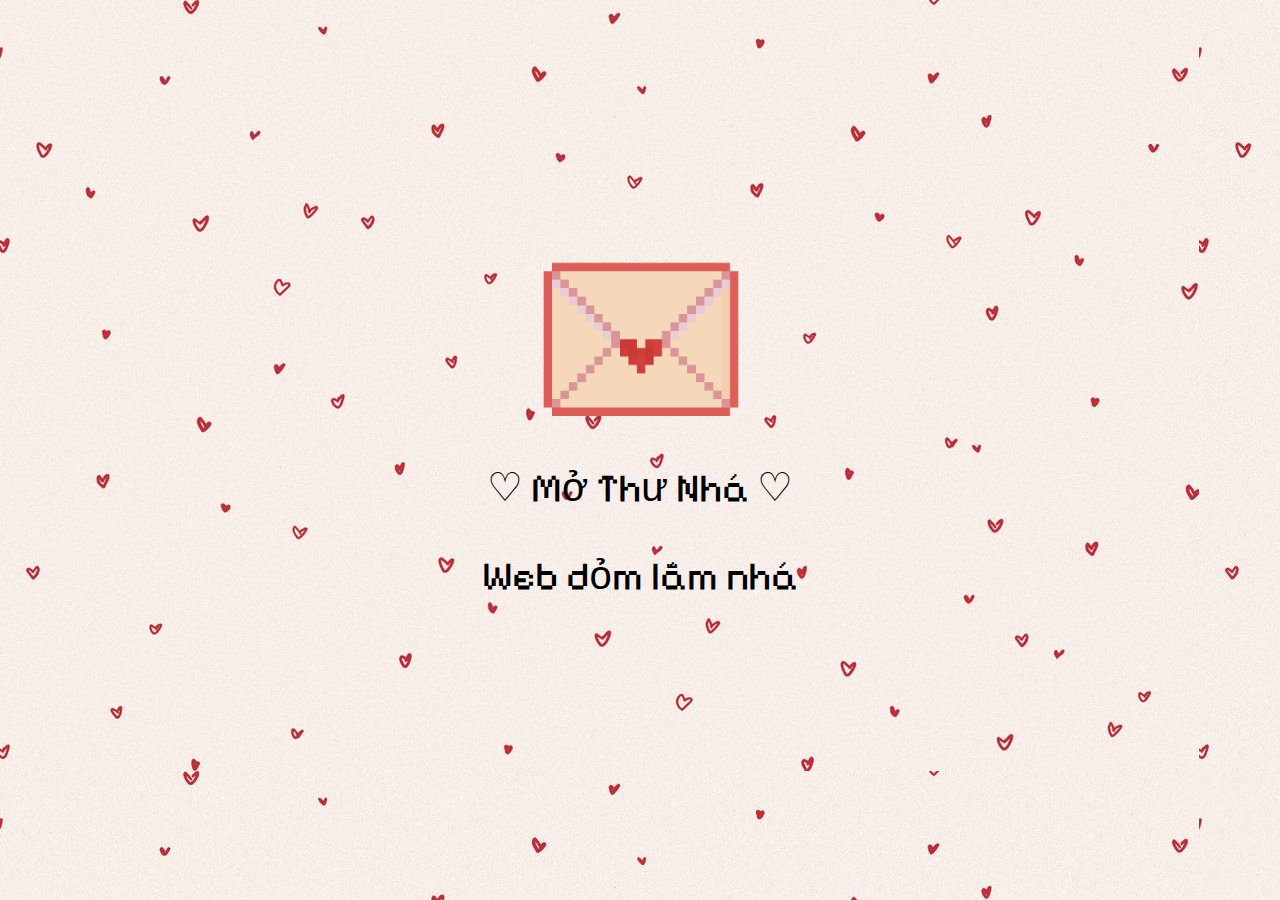
<file: birthday/index.html>
<!doctype html>
<html lang="en">
  <head>
    <meta charset="UTF-8" />
    <link rel="stylesheet" href="style.css" />
    <title>VLetter</title>
    <meta name="viewport" content="width=device-width, initial-scale=1.0" />

    <link rel="preconnect" href="https://fonts.googleapis.com" />
    <link rel="preconnect" href="https://fonts.gstatic.com" crossorigin />
    <link
      href="https://fonts.googleapis.com/css2?family=Aldrich&family=Pixelify+Sans:wght@400..700&display=swap"
      rel="stylesheet"
    />
    <style>
      /* --- MOBILE RESPONSIVE DESIGN --- */
      @media (max-width: 600px) {
        body {
          overflow-x: hidden; /* Prevents the screen from sliding left/right */
        }

        /* Shrinks the white letter box to fit the screen */
        .letter-window {
          width: 90% !important;
          max-width: 350px;
          padding: 20px !important;
          box-sizing: border-box;
          margin: 0 auto;
        }

        /* Makes the Vietnamese text smaller so it doesn't get cut off */
        #letter-title {
          font-size: 1.5rem !important;
          line-height: 1.4;
        }

        /* Scales down the envelope and cat images */
        img#envelope, img.cat {
          width: 80% !important;
          max-width: 220px !important;
          height: auto !important;
        }

        /* Shrinks the Yes/No buttons */
        .btn {
          width: 80px !important; 
          height: auto !important;
        }

        .buttons {
          gap: 15px !important;
        }
      }
    </style>
  </head>
  <body>
    <div id="envelope-container">
      <img src="envelope.png" alt="Envelope" id="envelope" />
      <p>♡ Mở Thư Nhá ♡</p>
      <p>Web dỏm lắm nhá </p>
    </div>

    <div id="letter-container">
      <div class="letter-window">
        <h1 id="letter-title">Nhớ giữ lời cho kèo dẫn em đi ăn nha !
      Bấm NO đi anh 
        </h1>
       
        <img src="cat_heart.gif" class="cat" id="letter-cat" />

        <div class="buttons" id="letter-buttons">
          <img src="yes.png" class="btn yes-btn" alt="Yes" />

          <div class="no-wrapper">
            <img src="no.png" class="btn no-btn" alt="No" />
          </div>
        </div>
        
      </div>
    </div>
    <script src="script.js"></script>
  </body>
</html>
</file>
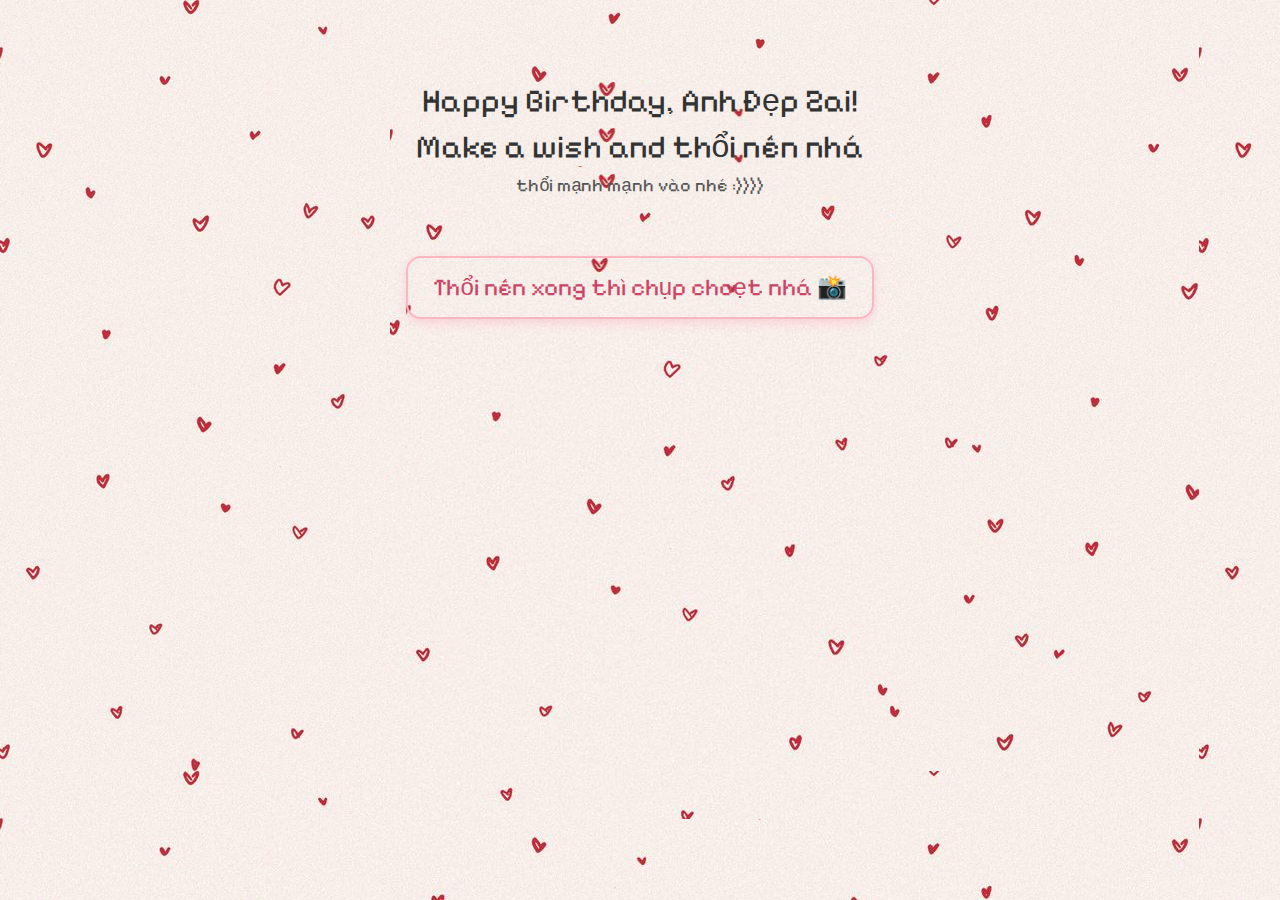
<file: birthday/index1.html>
<!DOCTYPE html>
<html lang="en">
  <head>
    <meta charset="UTF-8" />
    <meta name="viewport" content="width=device-width, initial-scale=1" />
    <title>Birthday Cake 🎂</title>
    <link rel="stylesheet" href="style1.css" />
    <link rel="preconnect" href="https://fonts.googleapis.com" />
    <link rel="preconnect" href="https://fonts.gstatic.com" crossorigin />
    <link
      href="https://fonts.googleapis.com/css2?family=Pixelify+Sans:wght@400..700&display=swap"
      rel="stylesheet"
    />
    <style>
      #mainTitle {
        font-size: 32px;
        font-family: 'Pixelify Sans', sans-serif;
        margin-bottom: 8px;
      }

      #subTitle {
        font-size: 18px;
        font-family: 'Pixelify Sans', sans-serif;
        color: #555;
      }
      
      /* CSS for the soft pink button hover effect */
      .photobooth-btn:hover {
        transform: scale(1.05);
        background-color: #ffb6c1 !important;
        border-color: #ff99a8 !important;
        box-shadow: 0 6px 15px rgba(255, 182, 193, 0.7) !important;
      }
    </style>
  </head>
  <body>
    <div class="container">
      <div id="birthdayText"></div>
      <div class="cake-container">
        <div class="cake" id="cake"></div>
      </div>
      
      <a href="photobooth.html" id="photoboothBtn" style="text-decoration: none; margin-top: 40px; z-index: 10;">
        <button class="photobooth-btn" style="padding: 15px 25px; font-size: 1.5rem; cursor: pointer; border-radius: 15px; border: 2px solid #ffb6c1; background-color: #ffe4e8; color: #cc4466; font-family: 'Pixelify Sans', sans-serif; transition: all 0.2s ease; box-shadow: 0 4px 10px rgba(255, 182, 193, 0.5);">
            Thổi nến xong thì chụp choẹt nhá 📸
        </button>
      </a>

    </div>

    <script>
      // Read URL params
      const params = new URLSearchParams(window.location.search);
      const name = params.get("name") || "Anh Đẹp Zai";
      let candleCount = parseInt(params.get("candles")) || 5;
      candleCount = Math.min(Math.max(candleCount, 1), 30);

      const birthdayText = document.getElementById("birthdayText");
      birthdayText.innerHTML = `
        <div id="mainTitle">Happy Birthday, ${name}!</div>
        <div id="mainTitle">Make a wish and thổi nến nhá </div>
        <div id="subTitle">thổi mạnh mạnh vào nhé :)))) </div>
      `;

      const cake = document.getElementById("cake");

      const colors = [
        "green-candle",
        "purple-candle",
        "blue-candle",
        "yellow-candle",
      ];
      const CAKE_VISUAL_WIDTH = 35;
      
      let blown = false;

      function createCandles(count) {
        cake.innerHTML = "";
        const CANDLE_VISUAL_WIDTH = 2;
        const availableWidth = CAKE_VISUAL_WIDTH;
        const candlesPerRow = 6;
        const rowCount = Math.ceil(count / candlesPerRow);
        const shiftAmount = 4;

        for (let i = 0; i < count; i++) {
          const candle = document.createElement("div");
          candle.classList.add("candle");
          const colorClass = colors[Math.floor(Math.random() * colors.length)];
          candle.classList.add(colorClass);

          const row = Math.floor(i / candlesPerRow);
          const col = i % candlesPerRow;
          const totalCandlesInRow = Math.min(
            candlesPerRow,
            count - row * candlesPerRow
          );
          const rowSpacing = availableWidth / (totalCandlesInRow + 1);

          const leftBase = rowSpacing * (col + 1) - CANDLE_VISUAL_WIDTH / 2 + 5;
          const rowShift = row % 2 === 0 ? 0 : shiftAmount;

          candle.style.position = "absolute";
          candle.style.top = `${10 + row * 3}px`;
          candle.style.left = `${leftBase - rowShift + 4}px`;

          cake.appendChild(candle);
        }
      }

      createCandles(candleCount);

      // === Microphone / Blow Detection ===
      async function startMicDetection() {
        try {
          const stream = await navigator.mediaDevices.getUserMedia({
            audio: true,
          });
          const audioContext = new (window.AudioContext ||
            window.webkitAudioContext)();
          const source = audioContext.createMediaStreamSource(stream);
          const analyser = audioContext.createAnalyser();
          analyser.fftSize = 512;

          source.connect(analyser);

          const dataArray = new Uint8Array(analyser.frequencyBinCount);

          function detectBlow() {
            analyser.getByteFrequencyData(dataArray);

            let highFreqSum = 0;
            let lowFreqSum = 0;

            const midpoint = dataArray.length / 2;

            for (let i = 0; i < dataArray.length; i++) {
              if (i < midpoint) {
                lowFreqSum += dataArray[i];
              } else {
                highFreqSum += dataArray[i];
              }
            }

            const highAvg = highFreqSum / (dataArray.length / 2);
            const lowAvg = lowFreqSum / (dataArray.length / 2);

            const ratio = highAvg / (lowAvg + 1);

            const BLOW_RATIO_THRESHOLD = 0.1;

            if (ratio > BLOW_RATIO_THRESHOLD && !blown) {
              blown = true;
              blowOutCandles();
            }

            requestAnimationFrame(detectBlow);
          }

          detectBlow();
        } catch (err) {
          console.error("Mic access error:", err);
        }
      }

      function blowOutCandles() {
        const candles = document.querySelectorAll(".candle");
        candles.forEach((candle) => {
          const delay = Math.random() * 1000;
          setTimeout(() => {
            colors.forEach((color) => {
              if (candle.classList.contains(color)) {
                candle.classList.add("blown");
              }
            });
          }, delay);
        });

        // Update subTitle after short delay
        setTimeout(() => {
          const subTitle = document.getElementById("subTitle");
          subTitle.textContent = `Yayy! Wishing you the happiest birthday ever!! 🎉`;
        }, 1200);
      }

      startMicDetection();

      // 15 Second Fallback Timer
      setTimeout(() => {
        // Only run if the candles haven't been blown yet
        if (!blown) {
          blown = true;
          blowOutCandles();
        }
      }, 15000); // 15000 milliseconds = 15 seconds

    </script>
  </body>
</html>
</file>
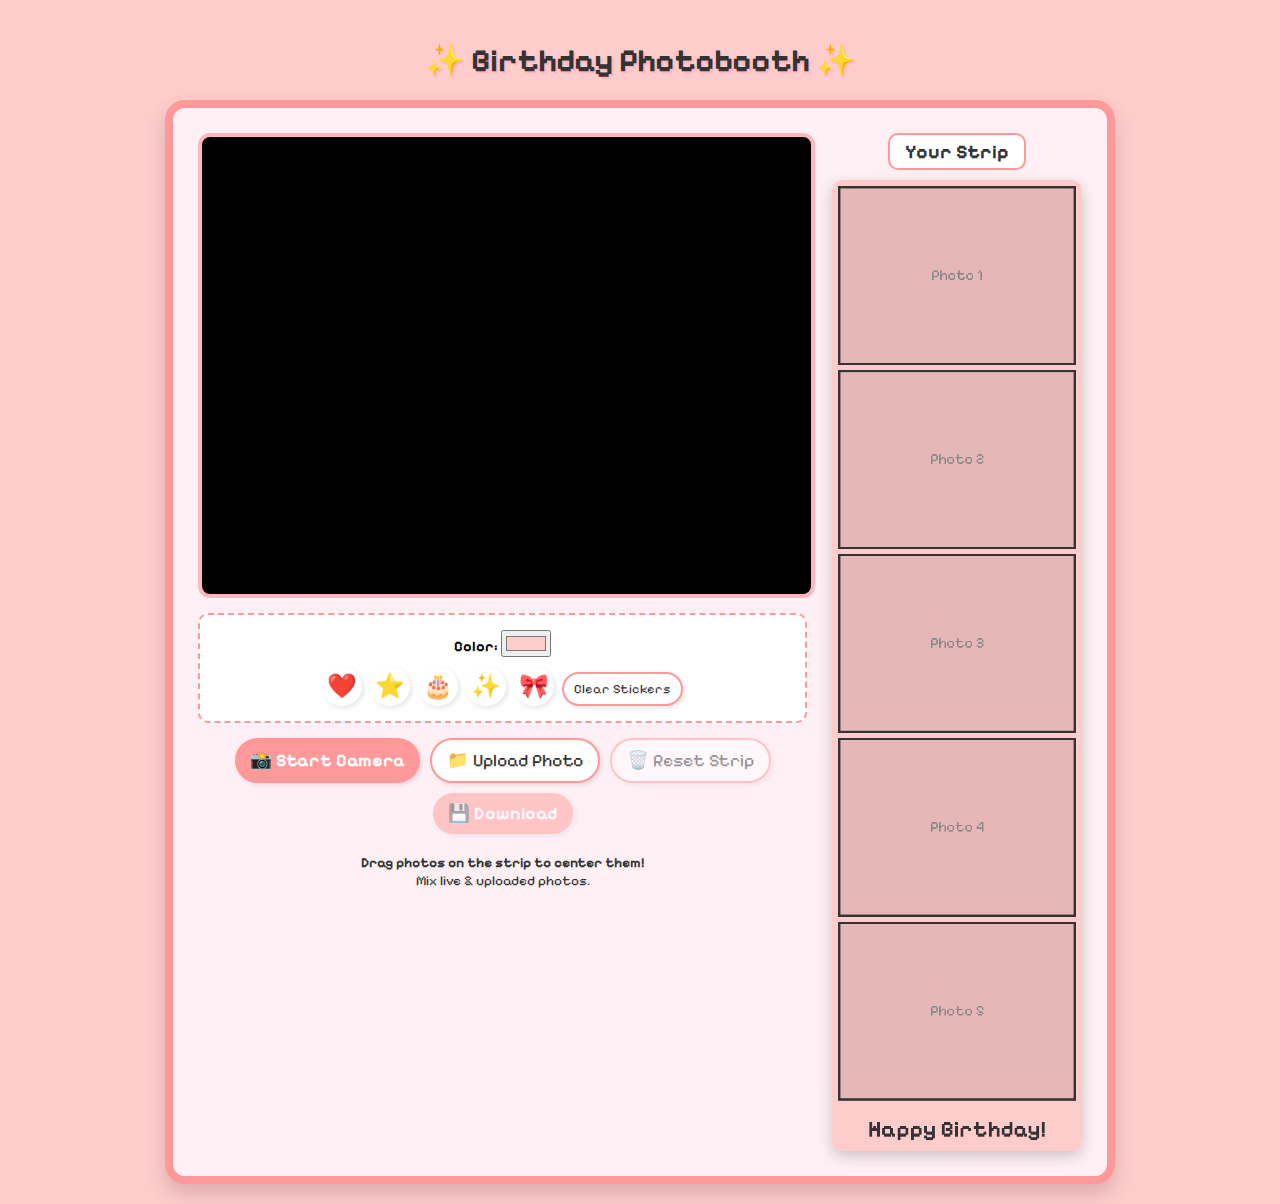
<file: birthday/photobooth.html>
<!DOCTYPE html>
<html lang="en">
<head>
    <meta charset="UTF-8">
    <meta name="viewport" content="width=device-width, initial-scale=1.0">
    <title>Birthday Photobooth 📸</title>
    <link rel="preconnect" href="https://fonts.googleapis.com" />
    <link rel="preconnect" href="https://fonts.gstatic.com" crossorigin />
    <link href="https://fonts.googleapis.com/css2?family=Pixelify+Sans:wght@400..700&display=swap" rel="stylesheet" />
    <style>
        :root {
            --primary-color: #ff9999;
            --secondary-color: #ffcccc;
            --accent-color: #ffb6c1;
            --dark-text: #333;
            --booth-bg: #fff0f5;
        }

        body {
            font-family: 'Pixelify Sans', sans-serif;
            background-color: var(--secondary-color);
            display: flex;
            flex-direction: column;
            align-items: center;
            min-height: 100vh;
            margin: 0;
            padding: 20px;
            box-sizing: border-box;
            overflow-x: hidden;
        }

        h1 {
            color: var(--dark-text);
            margin-bottom: 20px;
            text-shadow: 2px 2px 0px var(--accent-color);
            text-align: center;
        }

        /* --- THE BOOTH FRAME (Now a Side-by-Side Grid) --- */
        .booth-frame {
            background-color: var(--booth-bg);
            padding: 25px;
            border-radius: 20px;
            border: 8px solid var(--primary-color);
            box-shadow: 0 10px 20px rgba(0,0,0,0.15);
            
            display: flex;
            flex-direction: row;
            gap: 25px;
            width: 100%;
            max-width: 950px;
            box-sizing: border-box;
        }

        /* --- LEFT COLUMN: Camera & Buttons --- */
        .left-column {
            flex: 1;
            display: flex;
            flex-direction: column;
            gap: 15px;
            min-width: 0; /* Prevents layout from breaking on small screens */
        }

        .screen-container {
            position: relative;
            width: 100%;
            padding-top: 75%; /* 4:3 Aspect Ratio */
            background: #000;
            border-radius: 12px;
            border: 4px solid var(--accent-color);
            overflow: hidden;
        }

        #photoCanvas {
            position: absolute;
            top: 0; left: 0; width: 100%; height: 100%;
            object-fit: cover;
            transform: scaleX(-1); 
        }

        #webcamVideo { display: none; }

        #countdownText {
            position: absolute;
            top: 50%; left: 50%;
            transform: translate(-50%, -50%); 
            font-size: 100px;
            color: white;
            font-weight: bold;
            text-shadow: 3px 3px 10px rgba(0,0,0,0.7);
            display: none;
            z-index: 10;
        }

        #flashOverlay {
            position: absolute;
            top: 0; left: 0; width: 100%; height: 100%;
            background-color: white;
            opacity: 0;
            pointer-events: none;
            transition: opacity 0.1s;
            z-index: 5;
        }

        /* Controls */
        .custom-controls {
            width: 100%; background: white; padding: 15px; border-radius: 10px;
            display: flex; flex-direction: column;
            align-items: center; gap: 10px; border: 2px dashed var(--primary-color);
            box-sizing: border-box;
        }

        .sticker-selector {
            display: flex; gap: 8px; flex-wrap: wrap; justify-content: center;
        }

        .sticker-btn {
            background: none; border: none; font-size: 1.5rem;
            cursor: pointer; transition: transform 0.2s; padding: 5px;
        }
        .sticker-btn:hover { transform: scale(1.3); }

        .controls {
            display: flex; gap: 10px; flex-wrap: wrap; justify-content: center; width: 100%;
        }

        button {
            font-family: 'Pixelify Sans', sans-serif; padding: 10px 15px;
            font-size: 1.1rem; border: none; border-radius: 30px;
            cursor: pointer; transition: all 0.2s ease; box-shadow: 2px 2px 5px rgba(0,0,0,0.1);
        }
        button:active { transform: scale(0.95); }
        button:disabled { opacity: 0.5; cursor: not-allowed; transform: none; }

        .primary-btn { background-color: var(--primary-color); color: white; font-weight: bold;}
        .primary-btn:hover:not(:disabled) { background-color: #ff7777; }
        .secondary-btn { background-color: white; color: var(--dark-text); border: 2px solid var(--primary-color); }
        .secondary-btn:hover:not(:disabled) { background-color: var(--booth-bg); }

        /* --- RIGHT COLUMN: The Strip --- */
        .right-column {
            width: 250px; /* Fixed width on computers */
            display: flex;
            flex-direction: column;
            align-items: center;
            flex-shrink: 0;
        }

        .strip-title {
            margin: 0 0 10px 0; color: var(--dark-text); background: white; 
            padding: 5px 15px; border-radius: 10px; border: 2px solid var(--primary-color);
            font-size: 1.2rem;
        }

        #stripCanvas {
            background-color: white;
            border-radius: 10px;
            box-shadow: 0 5px 15px rgba(0,0,0,0.2);
            width: 100%;
            height: auto;
            cursor: grab;
            /* Prevents the entire web page from scrolling when you try to drag stickers/photos on a phone */
            touch-action: none; 
        }
        #stripCanvas:active {
            cursor: grabbing;
        }

        /* --- MOBILE RESPONSIVE DESIGN --- */
        @media (max-width: 700px) {
            .booth-frame {
                padding: 12px;
                gap: 12px;
                border-width: 5px;
            }
            h1 {
                font-size: 1.6rem;
                margin-bottom: 10px;
            }
            
            /* Keeps them side-by-side but perfectly proportioned for narrow screens */
            .left-column {
                width: 58%; 
                flex: none;
            }
            .right-column {
                width: 42%;
            }

            .strip-title {
                font-size: 0.9rem;
                padding: 3px 8px;
            }
            button {
                font-size: 0.9rem;
                padding: 8px;
                width: 100%; /* Makes buttons full-width inside their narrow column */
            }
            .controls {
                flex-direction: column; /* Stacks buttons neatly under the camera */
            }
            .custom-controls {
                padding: 8px;
            }
            .sticker-btn {
                font-size: 1.2rem;
                padding: 2px;
            }
        }
    </style>
</head>
<body>

    <h1>✨ Birthday Photobooth ✨</h1>

    <div class="booth-frame">
        
        <div class="left-column">
            
            <div class="screen-container">
                <video id="webcamVideo" autoplay playsinline></video>
                <canvas id="photoCanvas"></canvas>
                <div id="flashOverlay"></div>
                <div id="countdownText">3</div>
            </div>

            <div class="custom-controls">
                <div>
                    <label style="font-weight: bold; font-size: 0.9rem;">Color: </label>
                    <input type="color" id="stripColorPicker" value="#ffcccc">
                </div>
                <div class="sticker-selector">
                    <button class="sticker-btn" data-sticker="❤️">❤️</button>
                    <button class="sticker-btn" data-sticker="⭐">⭐</button>
                    <button class="sticker-btn" data-sticker="🎂">🎂</button>
                    <button class="sticker-btn" data-sticker="✨">✨</button>
                    <button class="sticker-btn" data-sticker="🎀">🎀</button>
                    <button id="clearStickersBtn" class="secondary-btn" style="padding: 5px 10px; font-size: 0.8rem; margin-top: 5px;">Clear Stickers</button>
                </div>
            </div>

            <div class="controls">
                <button id="captureLiveBtn" class="primary-btn">📸 Start Camera</button>
                <button id="uploadTriggerBtn" class="secondary-btn">📁 Upload Photo</button>
                <input type="file" id="fileInput" accept="image/*" style="display: none;">
                
                <button id="clearStripBtn" class="secondary-btn" disabled>🗑️ Reset Strip</button>
                <button id="downloadBtn" class="primary-btn" disabled>💾 Download</button>
            </div>
            
            <p style="text-align: center; color: var(--dark-text); margin-top: 5px; line-height: 1.3; font-size: 0.85rem;">
                <strong>Drag photos on the strip to center them!</strong><br>Mix live & uploaded photos.
            </p>
        </div>

        <div class="right-column">
            <h2 class="strip-title">Your Strip</h2>
            <canvas id="stripCanvas"></canvas>
        </div>

    </div>

    <script>
        // --- WebCam Elements ---
        const video = document.getElementById('webcamVideo');
        const canvas = document.getElementById('photoCanvas');
        const ctx = canvas.getContext('2d');
        const countdownText = document.getElementById('countdownText');
        const flashOverlay = document.getElementById('flashOverlay');
        
        // --- Interactive Strip Elements & State ---
        const stripCanvas = document.getElementById('stripCanvas');
        const sCtx = stripCanvas.getContext('2d');
        
        const STRIP_W = 680, PHOTO_W = 640, PHOTO_H = 480, PADDING = 20;
        const STRIP_H = (PHOTO_H * 5) + (PADDING * 6) + 120;
        
        stripCanvas.width = STRIP_W;
        stripCanvas.height = STRIP_H;

        // CapturedPhotos now holds OBJECTS with pan/drag offsets
        let capturedPhotos = []; 
        let currentStripColor = '#ffcccc';
        
        // Sticker and Photo Drag Logic State
        let stickers = [];
        let dragOffset = { x: 0, y: 0 };
        let selectedSticker = null;
        let selectedPhoto = null; // New state to track if we are dragging a photo!

        // --- Buttons ---
        const captureLiveBtn = document.getElementById('captureLiveBtn');
        const uploadTriggerBtn = document.getElementById('uploadTriggerBtn');
        const fileInput = document.getElementById('fileInput');
        const clearStripBtn = document.getElementById('clearStripBtn');
        const downloadBtn = document.getElementById('downloadBtn');
        const colorPicker = document.getElementById('stripColorPicker');

        let isStreaming = false;
        let animationId = null;

        // 1. SETUP CAMERA
        async function setupCamera() {
            try {
                const stream = await navigator.mediaDevices.getUserMedia({ video: true, audio: false });
                video.srcObject = stream;
                video.onloadedmetadata = () => {
                    canvas.width = video.videoWidth;
                    canvas.height = video.videoHeight;
                    isStreaming = true;
                    drawVideoFrame();
                };
            } catch (err) {
                console.error("Camera error:", err);
            }
            drawStripCanvas(); 
        }

        function drawVideoFrame() {
            if (isStreaming) {
                ctx.drawImage(video, 0, 0, canvas.width, canvas.height);
                animationId = requestAnimationFrame(drawVideoFrame);
            }
        }

        // 2. THE MASTER DRAW FUNCTION FOR THE STRIP
        function drawStripCanvas() {
            sCtx.clearRect(0, 0, STRIP_W, STRIP_H);

            // Draw Background Color
            sCtx.fillStyle = currentStripColor;
            sCtx.fillRect(0, 0, STRIP_W, STRIP_H);

            // Draw the 5 Photo Slots
            for(let i=0; i<5; i++) {
                const x = PADDING;
                const y = PADDING + (i * (PHOTO_H + PADDING));
                
                if (capturedPhotos[i]) {
                    const cp = capturedPhotos[i];
                    
                    sCtx.save(); // Save canvas state
                    
                    // Create a "clipping mask" so the photo doesn't draw outside its 640x480 box when moved!
                    sCtx.beginPath();
                    sCtx.rect(x, y, PHOTO_W, PHOTO_H);
                    sCtx.clip();

                    // Draw a white backdrop inside the slot just in case they move the image too far
                    sCtx.fillStyle = "#ffffff";
                    sCtx.fillRect(x, y, PHOTO_W, PHOTO_H);

                    // Draw the captured image with its current Drag Offsets
                    sCtx.drawImage(cp.img, x + cp.offsetX, y + cp.offsetY, cp.drawWidth, cp.drawHeight);
                    
                    sCtx.restore(); // Remove clipping mask for the next items
                    
                } else {
                    // Draw an empty placeholder box
                    sCtx.fillStyle = "rgba(0,0,0,0.1)";
                    sCtx.fillRect(x, y, PHOTO_W, PHOTO_H);
                    sCtx.fillStyle = "#888";
                    sCtx.font = "40px 'Pixelify Sans', sans-serif";
                    sCtx.textAlign = "center";
                    sCtx.textBaseline = "middle";
                    sCtx.fillText(`Photo ${i+1}`, x + PHOTO_W/2, y + PHOTO_H/2);
                }

                // Draw Border around photo/placeholder
                sCtx.strokeStyle = '#333';
                sCtx.lineWidth = 6;
                sCtx.strokeRect(x, y, PHOTO_W, PHOTO_H);
            }

            // Draw Happy Birthday Text at bottom
            sCtx.fillStyle = '#333';
            sCtx.font = "bold 60px 'Pixelify Sans', sans-serif";
            sCtx.textAlign = "center";
            sCtx.textBaseline = "alphabetic";
            sCtx.fillText("Happy Birthday!", STRIP_W / 2, STRIP_H - 40);

            // Draw Stickers
            sCtx.textAlign = "left"; 
            sCtx.textBaseline = "top"; 
            sCtx.font = "80px Arial"; 
            
            stickers.forEach(s => {
                sCtx.fillText(s.emoji, s.x, s.y);
            });
        }

        // 3. STICKER & PHOTO DRAG & DROP LOGIC
        function getPointerPos(e) {
            const rect = stripCanvas.getBoundingClientRect();
            const scaleX = stripCanvas.width / rect.width;
            const scaleY = stripCanvas.height / rect.height;
            const clientX = e.touches?.[0]?.clientX ?? e.clientX;
            const clientY = e.touches?.[0]?.clientY ?? e.clientY;
            return { 
                x: (clientX - rect.left) * scaleX, 
                y: (clientY - rect.top) * scaleY 
            };
        }

        function pointerDown(e) {
            const { x: mouseX, y: mouseY } = getPointerPos(e);
            
            // Step 1: Check if they clicked a Sticker FIRST (stickers are on top)
            for (let i = stickers.length - 1; i >= 0; i--) {
                const s = stickers[i];
                if (mouseX >= s.x && mouseX <= s.x + s.width && mouseY >= s.y && mouseY <= s.y + s.height) {
                    selectedSticker = s;
                    s.dragging = true;
                    dragOffset.x = mouseX - s.x;
                    dragOffset.y = mouseY - s.y;
                    
                    stickers.splice(i, 1);
                    stickers.push(s); // Bring to front
                    
                    drawStripCanvas();
                    e.preventDefault();
                    return; // Stop looking!
                }
            }

            // Step 2: If no sticker was clicked, check if they clicked inside a Photo Box!
            for (let i = 0; i < capturedPhotos.length; i++) {
                const slotX = PADDING;
                const slotY = PADDING + (i * (PHOTO_H + PADDING));
                
                // If the mouse is inside this specific photo's frame
                if (mouseX >= slotX && mouseX <= slotX + PHOTO_W &&
                    mouseY >= slotY && mouseY <= slotY + PHOTO_H) {
                    
                    selectedPhoto = capturedPhotos[i];
                    selectedPhoto.dragging = true;
                    
                    // Remember where they clicked relative to the image's current offset
                    dragOffset.x = mouseX - selectedPhoto.offsetX;
                    dragOffset.y = mouseY - selectedPhoto.offsetY;
                    
                    e.preventDefault();
                    return;
                }
            }
        }

        function pointerMove(e) {
            if (selectedSticker?.dragging) {
                const { x: mouseX, y: mouseY } = getPointerPos(e);
                selectedSticker.x = mouseX - dragOffset.x;
                selectedSticker.y = mouseY - dragOffset.y;
                drawStripCanvas();
                e.preventDefault();
            } else if (selectedPhoto?.dragging) {
                const { x: mouseX, y: mouseY } = getPointerPos(e);
                // Move the image within its frame!
                selectedPhoto.offsetX = mouseX - dragOffset.x;
                selectedPhoto.offsetY = mouseY - dragOffset.y;
                drawStripCanvas();
                e.preventDefault();
            }
        }

        function pointerUp() { 
            if (selectedSticker) selectedSticker.dragging = false; 
            if (selectedPhoto) selectedPhoto.dragging = false;
            selectedSticker = null; 
            selectedPhoto = null;
        }

        // Mouse Events
        stripCanvas.addEventListener('mousedown', pointerDown);
        stripCanvas.addEventListener('mousemove', pointerMove);
        stripCanvas.addEventListener('mouseup', pointerUp);
        stripCanvas.addEventListener('mouseleave', pointerUp);

        // Touch Events
        stripCanvas.addEventListener('touchstart', pointerDown, {passive: false});
        stripCanvas.addEventListener('touchmove', pointerMove, {passive: false});
        stripCanvas.addEventListener('touchend', pointerUp);
        stripCanvas.addEventListener('touchcancel', pointerUp);

        // Add Sticker Buttons
        document.querySelectorAll('.sticker-btn').forEach(btn => {
            btn.addEventListener('click', () => {
                const emoji = btn.getAttribute('data-sticker');
                stickers.push({
                    emoji: emoji,
                    x: Math.random() * 200 + 100,
                    y: Math.random() * 500 + 100,
                    width: 80, height: 80, dragging: false
                });
                drawStripCanvas();
            });
        });

        document.getElementById('clearStickersBtn').addEventListener('click', () => {
            stickers = []; drawStripCanvas();
        });

        colorPicker.addEventListener('input', (e) => {
            currentStripColor = e.target.value; drawStripCanvas();
        });


        // 4. PHOTO CAPTURE & UPLOAD LOGIC
        function addPhotoToStrip(photoObject) {
            if (capturedPhotos.length >= 5) {
                alert("Strip full!"); return;
            }
            capturedPhotos.push(photoObject);
            drawStripCanvas();
            
            clearStripBtn.disabled = false;
            downloadBtn.disabled = false;
            if (capturedPhotos.length >= 5) {
                captureLiveBtn.disabled = true; uploadTriggerBtn.disabled = true;
                captureLiveBtn.textContent = "Strip is Full!";
            }
        }

        function triggerFlash() {
            flashOverlay.style.opacity = '1';
            setTimeout(() => flashOverlay.style.opacity = '0', 100);
        }

        // Live Camera Capture
        captureLiveBtn.addEventListener('click', () => {
            if (capturedPhotos.length >= 5) return;
            captureLiveBtn.disabled = true; uploadTriggerBtn.disabled = true;
            
            let count = 3;
            countdownText.style.display = 'block'; countdownText.textContent = count;
            
            const timer = setInterval(() => {
                count--;
                if (count > 0) {
                    countdownText.textContent = count;
                } else {
                    clearInterval(timer);
                    countdownText.style.display = 'none';
                    triggerFlash();
                    
                    // Create the mirror image
                    const hiddenCanvas = document.createElement('canvas');
                    hiddenCanvas.width = canvas.width; hiddenCanvas.height = canvas.height;
                    const hCtx = hiddenCanvas.getContext('2d');
                    hCtx.translate(hiddenCanvas.width, 0); hCtx.scale(-1, 1);
                    hCtx.drawImage(video, 0, 0, hiddenCanvas.width, hiddenCanvas.height);
                    
                    const img = new Image();
                    img.onload = () => {
                        // Calculate aspect ratio to allow moving it slightly
                        const imgAspect = img.width / img.height;
                        const targetAspect = PHOTO_W / PHOTO_H;
                        let drawWidth, drawHeight;
                        
                        if (imgAspect > targetAspect) {
                            drawHeight = PHOTO_H;
                            drawWidth = img.width * (PHOTO_H / img.height);
                        } else {
                            drawWidth = PHOTO_W;
                            drawHeight = img.height * (PHOTO_W / img.width);
                        }

                        addPhotoToStrip({
                            img: img,
                            offsetX: (PHOTO_W - drawWidth) / 2, // Centered by default
                            offsetY: (PHOTO_H - drawHeight) / 2, // Centered by default
                            drawWidth: drawWidth,
                            drawHeight: drawHeight,
                            dragging: false
                        });
                        
                        if (capturedPhotos.length < 5) {
                            captureLiveBtn.disabled = false; uploadTriggerBtn.disabled = false;
                        }
                    };
                    img.src = hiddenCanvas.toDataURL('image/png');
                }
            }, 1000);
        });

        // Photo Upload Logic (Updated for Dragging)
        uploadTriggerBtn.addEventListener('click', () => {
            if (capturedPhotos.length < 5) fileInput.click();
        });

        fileInput.addEventListener('change', (e) => {
            const file = e.target.files[0];
            if (file) {
                const reader = new FileReader();
                reader.onload = (event) => {
                    const img = new Image();
                    img.onload = () => {
                        const imgAspect = img.width / img.height;
                        const targetAspect = PHOTO_W / PHOTO_H;
                        
                        let drawWidth, drawHeight;
                        
                        // Scale the image so it completely "covers" the 640x480 box
                        if (imgAspect > targetAspect) {
                            drawHeight = PHOTO_H;
                            drawWidth = img.width * (PHOTO_H / img.height);
                        } else {
                            drawWidth = PHOTO_W;
                            drawHeight = img.height * (PHOTO_W / img.width);
                        }
                        
                        addPhotoToStrip({
                            img: img,
                            offsetX: (PHOTO_W - drawWidth) / 2, // Automatically centers it initially
                            offsetY: (PHOTO_H - drawHeight) / 2,
                            drawWidth: drawWidth,
                            drawHeight: drawHeight,
                            dragging: false
                        });
                    };
                    img.src = event.target.result;
                };
                reader.readAsDataURL(file);
            }
            e.target.value = ''; 
        });

        // 5. RESET & DOWNLOAD
        clearStripBtn.addEventListener('click', () => {
            capturedPhotos = []; stickers = [];
            drawStripCanvas();
            clearStripBtn.disabled = true; downloadBtn.disabled = true;
            captureLiveBtn.disabled = false; uploadTriggerBtn.disabled = false;
            captureLiveBtn.textContent = "📸 Start Camera";
        });

        downloadBtn.addEventListener('click', () => {
            if (capturedPhotos.length === 0) return;
            const link = document.createElement('a');
            link.download = 'birthday-strip.png';
            link.href = stripCanvas.toDataURL('image/png');
            link.click();
        });

        setupCamera();

    </script>
</body>
</html>
</file>
<file: birthday/style.css>
body {
    margin: 0;
    height: 100vh;
    display: flex;
    justify-content: center;
    align-items: center;
    background-image: url("heart-bg.jpg");
    font-family: "Pixelify Sans", sans-serif;
}

/* Envelope Screen */
#envelope-container {
    text-align: center;
    cursor:pointer;
}

@keyframes pulse {
    0% {
        transform:scale(1);
    }
    50% {
        transform: scale(1.1);
    }
    100% {
        transform: scale(1);
    }
}

#envelope{
    width: 200px;
    animation: pulse 1.5s infinite;
    cursor: pointer;
}

#letter-container{
    display: none;
    position:fixed;
    inset: 0;
    justify-content: center;
    align-items: center;
}

.letter-window{
    width: 90vw;
    max-width: 800px;
    aspect-ratio: 3/2;
    padding: 20px 20px 0 20px;
    display: flex;
    flex-direction: column;
    justify-content: center;
    align-items: center;
    text-align: center;
    background-image: url("window.png");
    background-size: contain;
    background-repeat: no-repeat;
    background-position: center;
    border-radius: 12px;
    gap: 1px;
    padding-top: 180px;

    transform: scale(1.2);
    opacity: 0;
    transition: transform 0.6s ease, opacity 0.6s ease;
}

.letter-window.open {
    transform: scale(1);
    opacity: 1;
}

h1 {
    font-size: 30px;
    margin:0;
}

p {
    font-size: 40px;
}

/* Cat */

.cat {
    width: 250px;
    margin: 10px 0;
    transition: width 0.4s ease;
}

.letter-window.final .cat {
    width: 180px;
}

/* buttons */
.buttons {
    display: flex;
    justify-content: center;
    gap: 30px;
    position: relative;
}

.no-wrapper{
    position:relative;
}

.btn {
    width: 120px;
    cursor: pointer;
    user-select: none;
}

.yes-btn,
.no-btn {
width: 120px;
height: auto;
display: inline-block;
}

.yes-btn {
    position: relative;
    z-index: 2;
    transform-origin: center center;
    transition: transform 0.3s ease;
}

.no-btn {
    z-index: 1;
    position: relative;
    transition: transform 0.15s ease;
    cursor: default;
}

.final-text{
    font-size: 22px;
    line-height: 1.4;
    text-align: center;
    display: inline-block;
    padding: 10px 20px;
    background-color: rgba(255,240,240,0.5);
    border-radius: 12px;
}
</file>
